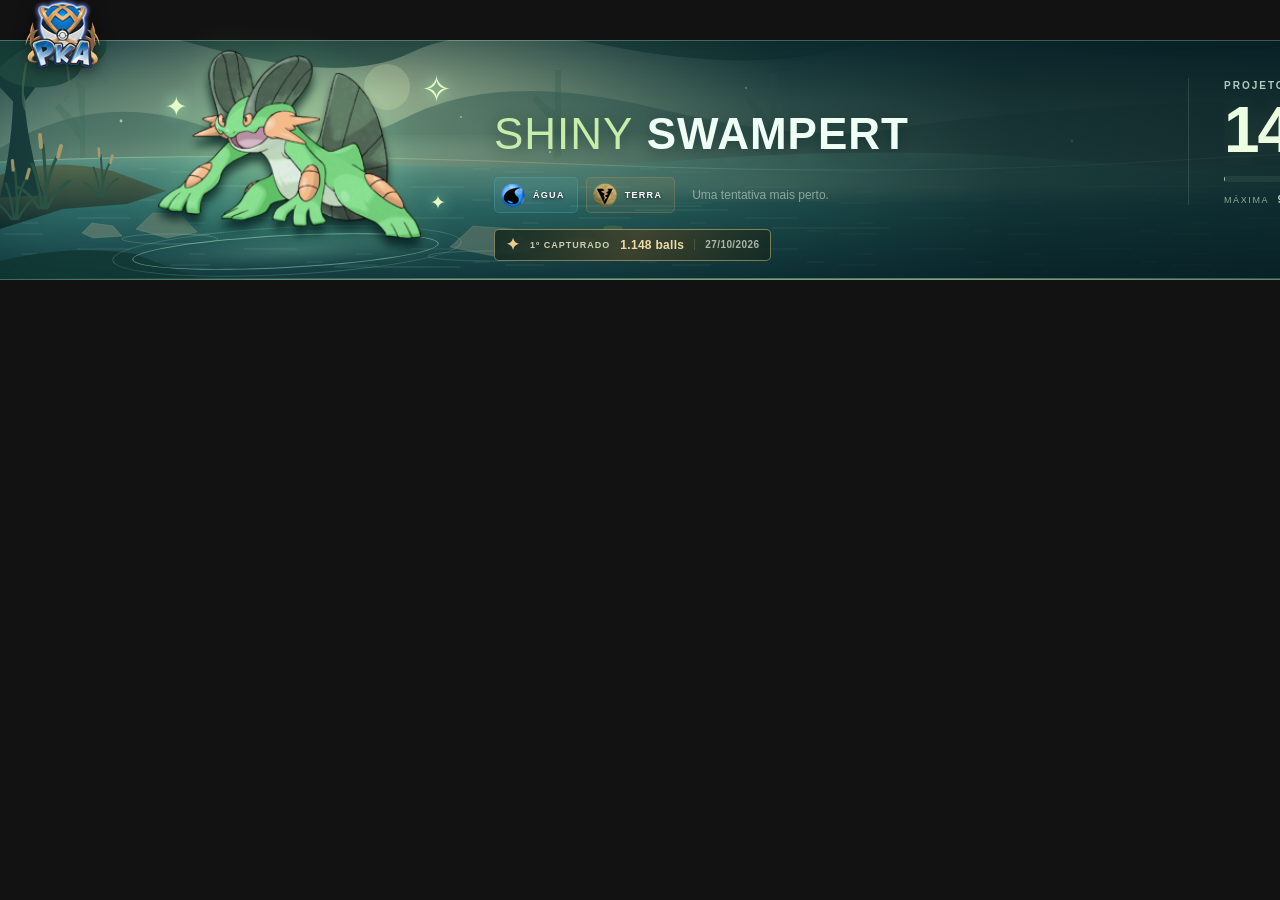
<file: index.html>
<!doctype html>
<html lang="pt-BR">
  <head>
    <meta charset="utf-8" />
    <meta name="viewport" content="width=device-width, initial-scale=1" />
    <title>Shiny Swampert • Brokes</title>
    <link rel="stylesheet" href="./assets/style.css" />
  </head>
  <body>
    <main class="widget" aria-label="Contador de brokes do Shiny Swampert">
      <div class="landscape" aria-hidden="true"></div>
      <img class="logo" src="./assets/images/logo.png" alt="PKA" />
      <div class="scene" aria-hidden="true">
        <div class="halo"></div>
        <div class="ripple ripple-one"></div>
        <div class="ripple ripple-two"></div>
        <img class="pokemon" src="./assets/images/swampert.png" alt="" />
        <span class="sparkle s1">✦</span><span class="sparkle s2">✧</span
        ><span class="sparkle s3">✦</span>
      </div>
      <section class="identity">
        <!-- <div class="eyebrow"><span class="live-dot"></span> SHINY HUNT <span class="dex">#260</span></div> -->
        <h1><span>SHINY</span> SWAMPERT</h1>
        <div class="tags">
          <span class="water"
            ><img
              src="./assets/images/water.png"
              alt=""
              width="24"
              height="24"
            /><span>ÁGUA</span></span
          ><span class="ground"
            ><img
              src="./assets/images/ground.png"
              alt=""
              width="24"
              height="24"
            /><span>TERRA</span></span
          ><span class="hunt-label">Uma tentativa mais perto.</span>
        </div>
        <div class="capture-record" aria-label="Primeiro Shiny Swampert capturado em 27 de outubro de 2026 com 1148 balls">
          <span class="capture-star" aria-hidden="true">✦</span>
          <span>1º CAPTURADO</span>
          <strong>1.148 balls</strong>
          <time datetime="2026-10-27">27/10/2026</time>
        </div>
      </section>
      <section class="counter" aria-label="Progresso de brokes">
        <div class="counter-heading">
          <label for="brokes">PROJETO #2 · BROKES</label
          ><span id="percentage">0,15%</span>
        </div>
        <div class="numbers">
          <input
            id="brokes"
            type="text"
            inputmode="numeric"
            autocomplete="off"
            spellcheck="false"
            value="14"
            aria-label="Brokes atuais, clique para editar"
          /><span class="divider">/</span><span class="maximum">9.400</span>
        </div>
        <div
          class="progress"
          role="progressbar"
          aria-label="Brokes em relação à máxima"
          aria-valuemin="0"
          aria-valuemax="9400"
          aria-valuenow="14"
        >
          <div id="progress-fill"></div>
        </div>
        <div class="counter-footer">
          <span>MÁXIMA <strong>9.400</strong></span
          ><span>FALTAM <strong id="remaining">9.386</strong></span>
        </div>
        <div class="controls" aria-label="Ajustar contador">
          <button id="decrease" type="button" aria-label="Diminuir um broke">
            −1</button
          ><span>clique no número para editar</span
          ><button id="increase" type="button" aria-label="Adicionar um broke">
            +1
          </button>
        </div>
      </section>
      <div class="bottom-line" aria-hidden="true"></div>
    </main>
    <script src="./assets/main.js"></script>
  </body>
</html>
</file>
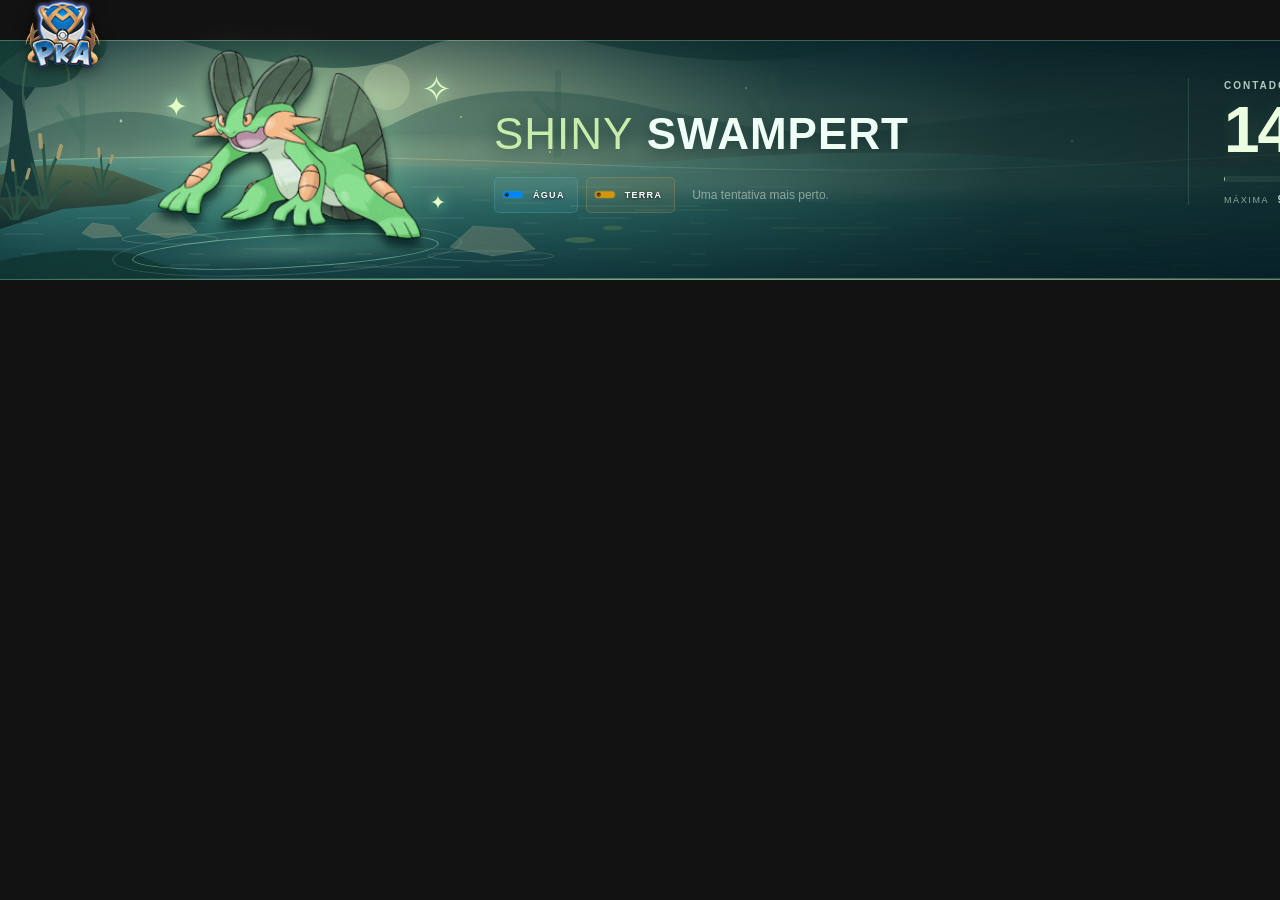
<file: index.elemental-bar.backup.html>
<!doctype html>
<html lang="pt-BR">
  <head>
    <meta charset="utf-8" />
    <meta name="viewport" content="width=device-width, initial-scale=1" />
    <title>Shiny Swampert • Brokes</title>
    <link rel="stylesheet" href="./assets/style.css" />
  </head>
  <body>
    <main class="widget" aria-label="Contador de brokes do Shiny Swampert">
      <div class="landscape" aria-hidden="true"></div>
      <img class="logo" src="./assets/images/logo.png" alt="PKA" />
      <div class="scene" aria-hidden="true">
        <div class="halo"></div>
        <div class="ripple ripple-one"></div>
        <div class="ripple ripple-two"></div>
        <img class="pokemon" src="./assets/images/swampert.png" alt="" />
        <span class="sparkle s1">✦</span><span class="sparkle s2">✧</span
        ><span class="sparkle s3">✦</span>
      </div>
      <section class="identity">
        <!-- <div class="eyebrow"><span class="live-dot"></span> SHINY HUNT <span class="dex">#260</span></div> -->
        <h1><span>SHINY</span> SWAMPERT</h1>
        <div class="tags">
          <span class="water"
            ><img
              src="./assets/images/water-bar.png"
              alt=""
              width="105"
              height="36"
            /><span>ÁGUA</span></span
          ><span class="ground"
            ><img
              src="./assets/images/ground-bar.png"
              alt=""
              width="105"
              height="36"
            /><span>TERRA</span></span
          ><span class="hunt-label">Uma tentativa mais perto.</span>
        </div>
      </section>
      <section class="counter" aria-label="Progresso de brokes">
        <div class="counter-heading">
          <label for="brokes">CONTADOR DE BROKES</label
          ><span id="percentage">11,19%</span>
        </div>
        <div class="numbers">
          <input
            id="brokes"
            type="text"
            inputmode="numeric"
            autocomplete="off"
            spellcheck="false"
            value="1.052"
            aria-label="Brokes atuais, clique para editar"
          /><span class="divider">/</span><span class="maximum">9.400</span>
        </div>
        <div
          class="progress"
          role="progressbar"
          aria-label="Brokes em relação à máxima"
          aria-valuemin="0"
          aria-valuemax="9400"
          aria-valuenow="1052"
        >
          <div id="progress-fill"></div>
        </div>
        <div class="counter-footer">
          <span>MÁXIMA <strong>9.400</strong></span
          ><span>FALTAM <strong id="remaining">8.348</strong></span>
        </div>
        <div class="controls" aria-label="Ajustar contador">
          <button id="decrease" type="button" aria-label="Diminuir um broke">
            −1</button
          ><span>clique no número para editar</span
          ><button id="increase" type="button" aria-label="Adicionar um broke">
            +1
          </button>
        </div>
      </section>
      <div class="bottom-line" aria-hidden="true"></div>
    </main>
    <script src="./assets/main.js"></script>
  </body>
</html>
</file>
<file: assets/style.css>
* { box-sizing: border-box; }
:root { color-scheme: dark; font-family: "Segoe UI", Arial, sans-serif; }
html, body { margin: 0; padding: 0; background: transparent; width: 1735px; overflow: hidden; }
body { padding-top: 40px; }
.widget { width: 1735px; height: 240px; position: relative; isolation: isolate; color: #effff5; background: #092c2b; }
.landscape { position: absolute; inset: 0; z-index: -2; background: url('./images/lagoon.svg') center / cover no-repeat; overflow: hidden; }
.widget::before { content: ""; position: absolute; inset: 0; z-index: -1; background: linear-gradient(90deg, transparent 18%, #07252633 34%, #061d21b8 58%, #061a20ed 100%); }
.widget::after { content: ""; position: absolute; inset: 0; pointer-events: none; border-top: 1px solid #c0f6cc44; border-bottom: 1px solid #a5f8ce44; box-shadow: inset 0 0 65px #001a2540; }
.logo { position: absolute; top: -45px; left: 25px; width: 75px; height: 75px; z-index: 5; filter: drop-shadow(0 3px 8px #0009); }
.scene { position: absolute; left: 112px; top: 0; width: 365px; height: 240px; }
.halo { position: absolute; width: 320px; height: 230px; left: 15px; top: 0; background: radial-gradient(ellipse, #c4ffac33, #5be8c411 45%, transparent 70%); }
.pokemon { position: absolute; width: 263px; height: 263px; object-fit: contain; left: 46px; top: -27px; filter: drop-shadow(0 9px 5px #001a1bc0) drop-shadow(0 0 18px #b5ffac30); }
.ripple { position: absolute; border: 1px solid #bcffd778; border-radius: 50%; background: radial-gradient(ellipse, #95d2b42a, transparent 70%); transform: rotate(-3deg); }
.ripple-one { width: 307px; height: 33px; bottom: 12px; left: 20px; }
.ripple-two { width: 350px; height: 48px; bottom: 5px; left: 0; opacity: .42; }
.sparkle { position: absolute; color: #e6ffc4; text-shadow: 0 0 15px #b2ffc8; animation: glimmer 4s ease-in-out infinite; }
.s1 { left: 53px; top: 51px; font-size: 27px; }.s2 { right: 25px; top: 28px; font-size: 37px; animation-delay: -1.4s; }.s3 { right: 31px; bottom: 66px; font-size: 19px; animation-delay: -2.8s; }
.identity { position: absolute; left: 494px; top: 57px; }
.eyebrow { display: flex; align-items: center; gap: 10px; font-size: 12px; font-weight: 700; letter-spacing: 3px; color: #b5d4bf; }
.live-dot { width: 6px; height: 6px; border-radius: 50%; background: #c4ec94; box-shadow: 0 0 9px #bbff9c80; }
.dex { margin-left: 12px; color: #b5d4bf80; font-size: 11px; letter-spacing: 2px; }
h1 { font-size: 44px; line-height: 1.15; letter-spacing: 1px; margin: 12px 0 17px; font-weight: 850; text-shadow: 0 3px 15px #00191a66; }
h1 span { color: #c8edaa; font-weight: 350; }
.tags { display: flex; align-items: center; gap: 8px; }
.tags > span:not(.hunt-label) { display: inline-flex; align-items: center; gap: 8px; height: 36px; padding: 5px 12px 5px 6px; border: 1px solid; border-radius: 5px; font-size: 9px; font-weight: 800; letter-spacing: 1.3px; }
.tags img { display: block; width: 24px; height: 24px; object-fit: contain; flex-shrink: 0; }
.water { background: #60c4d51a; border-color: #60c4d53b !important; }
.ground { background: #b9945e1a; border-color: #b9945e4a !important; }
.tags > span > span { position: relative; color: #fff; text-shadow: 0 1px 3px #000b; }
.hunt-label { margin-left: 9px; font-size: 12px; color: #c0d4c3a6; }
.capture-record { position: relative; isolation: isolate; overflow: hidden; display: flex; align-items: center; gap: 10px; width: fit-content; margin-top: 16px; padding: 7px 11px; border: 1px solid #dbcd8b88; border-radius: 5px; background: linear-gradient(110deg, #152d25ed, #49452acc, #152d25ed); color: #d4d7b5; font-size: 9px; font-weight: 600; letter-spacing: 1px; animation: captureGlow 3.6s ease-in-out infinite; }
.capture-record::before { content: ""; position: absolute; z-index: -1; pointer-events: none; top: -50%; bottom: -50%; left: -45%; width: 35%; background: linear-gradient(90deg, transparent, #ffeab74d, transparent); transform: translateX(0) skewX(-22deg); animation: captureShine 5.5s ease-in-out infinite; }
.capture-star { display: inline-block; color: #f2d58d; font-size: 16px; line-height: 1; animation: captureStar 3.6s ease-in-out infinite; }
.capture-record strong { color: #f6e3ac; font-size: 12px; letter-spacing: .3px; font-variant-numeric: tabular-nums; }
.capture-record time { border-left: 1px solid #dbcd8b33; padding-left: 10px; color: #b1bdad; font-size: 10px; letter-spacing: .4px; }
.counter { position: absolute; right: 65px; top: 38px; width: 482px; padding: 0 0 0 35px; border-left: 1px solid #b7eac526; }
.counter-heading { display: flex; justify-content: space-between; align-items: center; font-size: 10px; font-weight: 700; letter-spacing: 2px; color: #b5cfc4; }
#percentage { color: #d6f5b5; font-size: 12px; letter-spacing: 1px; }
.numbers { display: flex; align-items: baseline; gap: 16px; margin: 3px 0 10px; font-variant-numeric: tabular-nums; }
#brokes { font: 750 64px/1.1 "Segoe UI", Arial, sans-serif; letter-spacing: -2px; width: 190px; padding: 0; margin: 0; color: #edffe1; background: transparent; border: 0; border-bottom: 1px solid transparent; border-radius: 0; outline: none; text-shadow: 0 0 25px #bded9f20; }
#brokes:hover, #brokes:focus { border-bottom-color: #c4ef9c88; }
.divider { font-size: 29px; font-weight: 200; color: #8aa99c66; }.maximum { font-size: 32px; color: #a9bfb1; font-weight: 350; letter-spacing: 1px; }
.progress { width: 100%; height: 6px; border-radius: 6px; background: #b5edc413; overflow: hidden; }
#progress-fill { width: 0.148936%; height: 100%; border-radius: inherit; background: linear-gradient(90deg, #58bfaa, #c9efa5); box-shadow: 0 0 12px #c9efa544; transition: width .3s ease; }
.counter-footer { display: flex; justify-content: space-between; margin-top: 12px; font-size: 9px; letter-spacing: 1.6px; color: #91aca0; }.counter-footer strong { margin-left: 5px; font-size: 10px; font-weight: 600; color: #c2d4c7; font-variant-numeric: tabular-nums; }
.controls { position: absolute; top: 160px; left: 35px; right: 0; display: flex; align-items: center; justify-content: space-between; gap: 12px; opacity: 0; transition: opacity .2s; }
.counter:hover .controls, .counter:focus-within .controls { opacity: 1; }.controls span { font-size: 10px; color: #b0c9bc; }.controls button { cursor: pointer; border: 1px solid #bee6b84d; border-radius: 5px; padding: 3px 14px; background: #0c302d; color: #e1f7d1; font: 600 12px "Segoe UI", sans-serif; }.controls button:hover { background: #285043; }.controls button:focus-visible { outline: 2px solid #d6f5b5; }
.bottom-line { position: absolute; bottom: 0; left: 0; right: 0; height: 2px; background: linear-gradient(90deg, transparent, #94c88b77 25%, #cce5a480 55%, transparent); }
@keyframes glimmer { 0%,100% { opacity: .35; } 50% { opacity: .95; } }
@keyframes captureGlow { 0%,100% { border-color: #dbcd8b66; box-shadow: 0 0 5px #f2d58d12, inset 0 0 8px #f2d58d05; } 50% { border-color: #f5db99cc; box-shadow: 0 0 16px #f2d58d40, inset 0 0 12px #f2d58d12; } }
@keyframes captureShine { 0%,20% { transform: translateX(0) skewX(-22deg); opacity: 0; } 25% { opacity: 1; } 60% { transform: translateX(440%) skewX(-22deg); opacity: 0; } 100% { transform: translateX(440%) skewX(-22deg); opacity: 0; } }
@keyframes captureStar { 0%,100% { transform: scale(1); text-shadow: 0 0 3px #f2d58d44; } 50% { transform: scale(1.2); text-shadow: 0 0 10px #ffe1a0bb; } }
@media (prefers-reduced-motion: reduce) { *, *::before, *::after { animation: none !important; transition: none !important; } }
</file>
